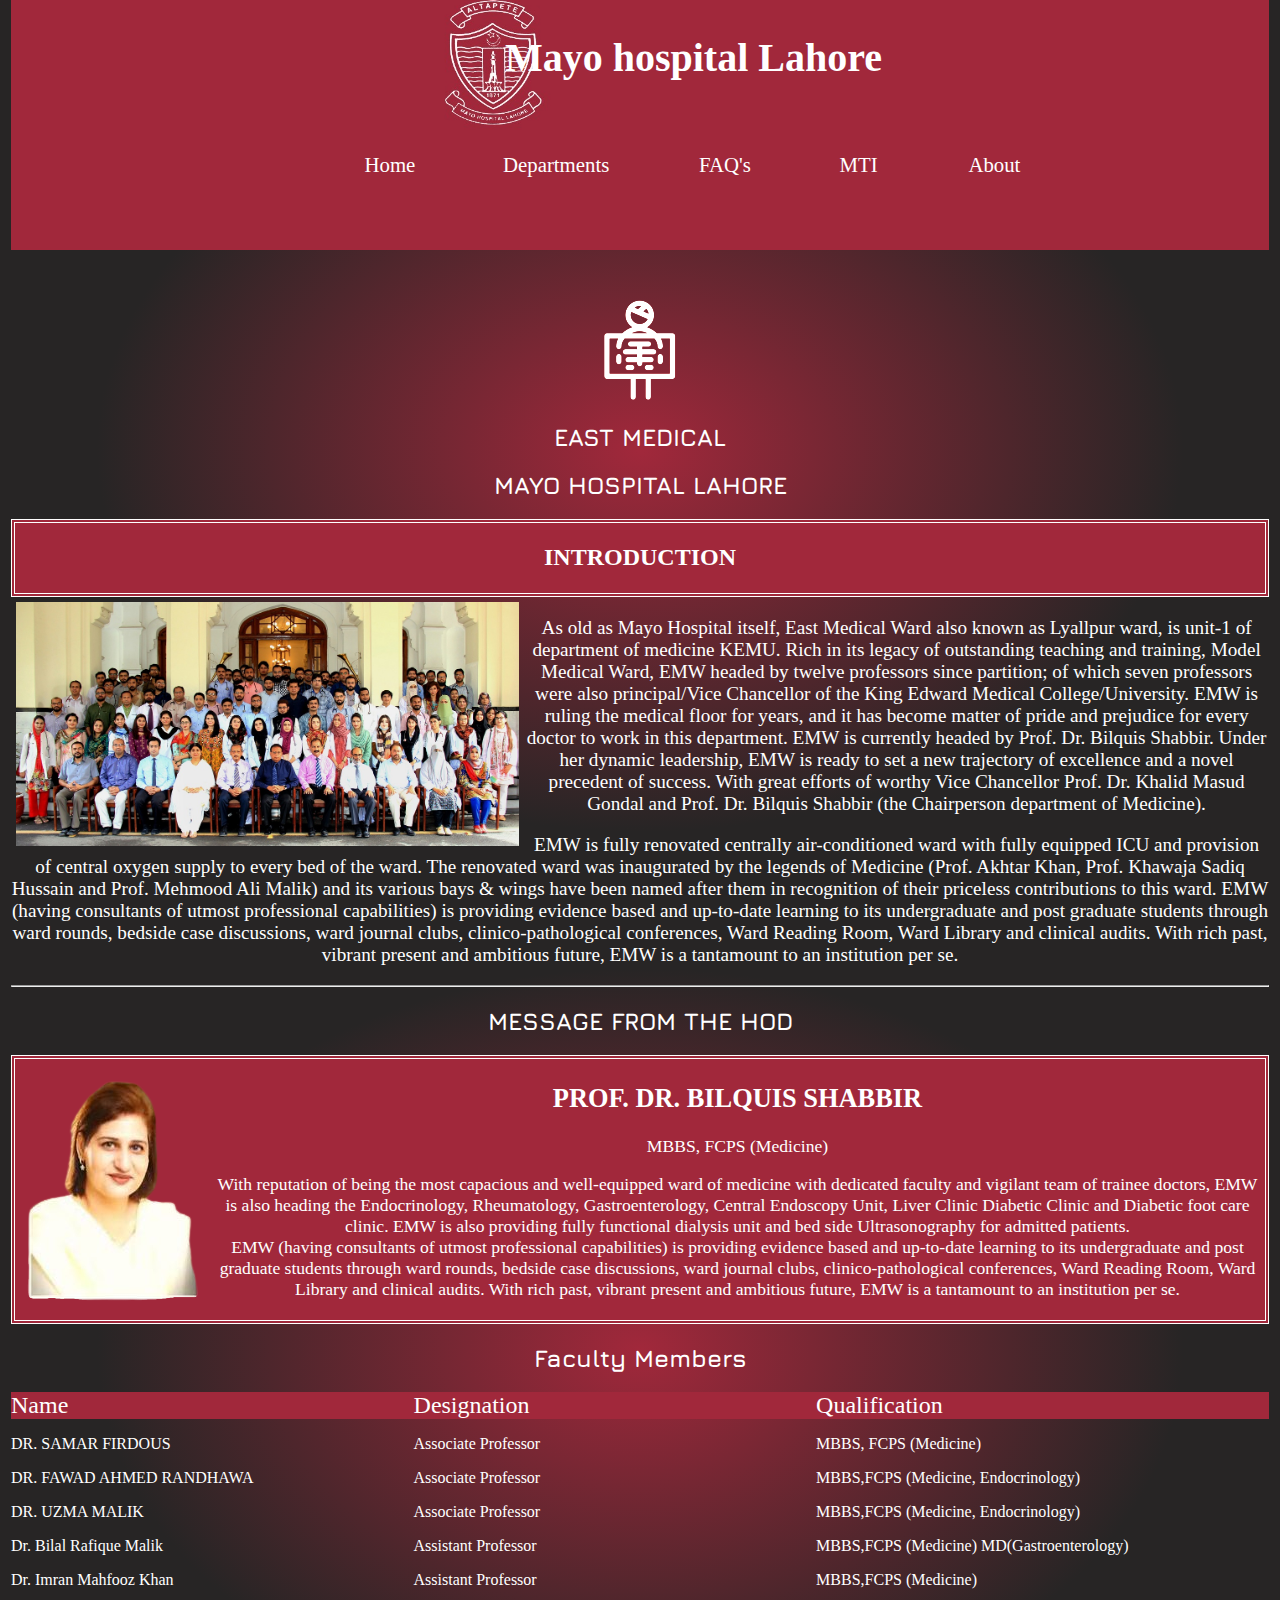
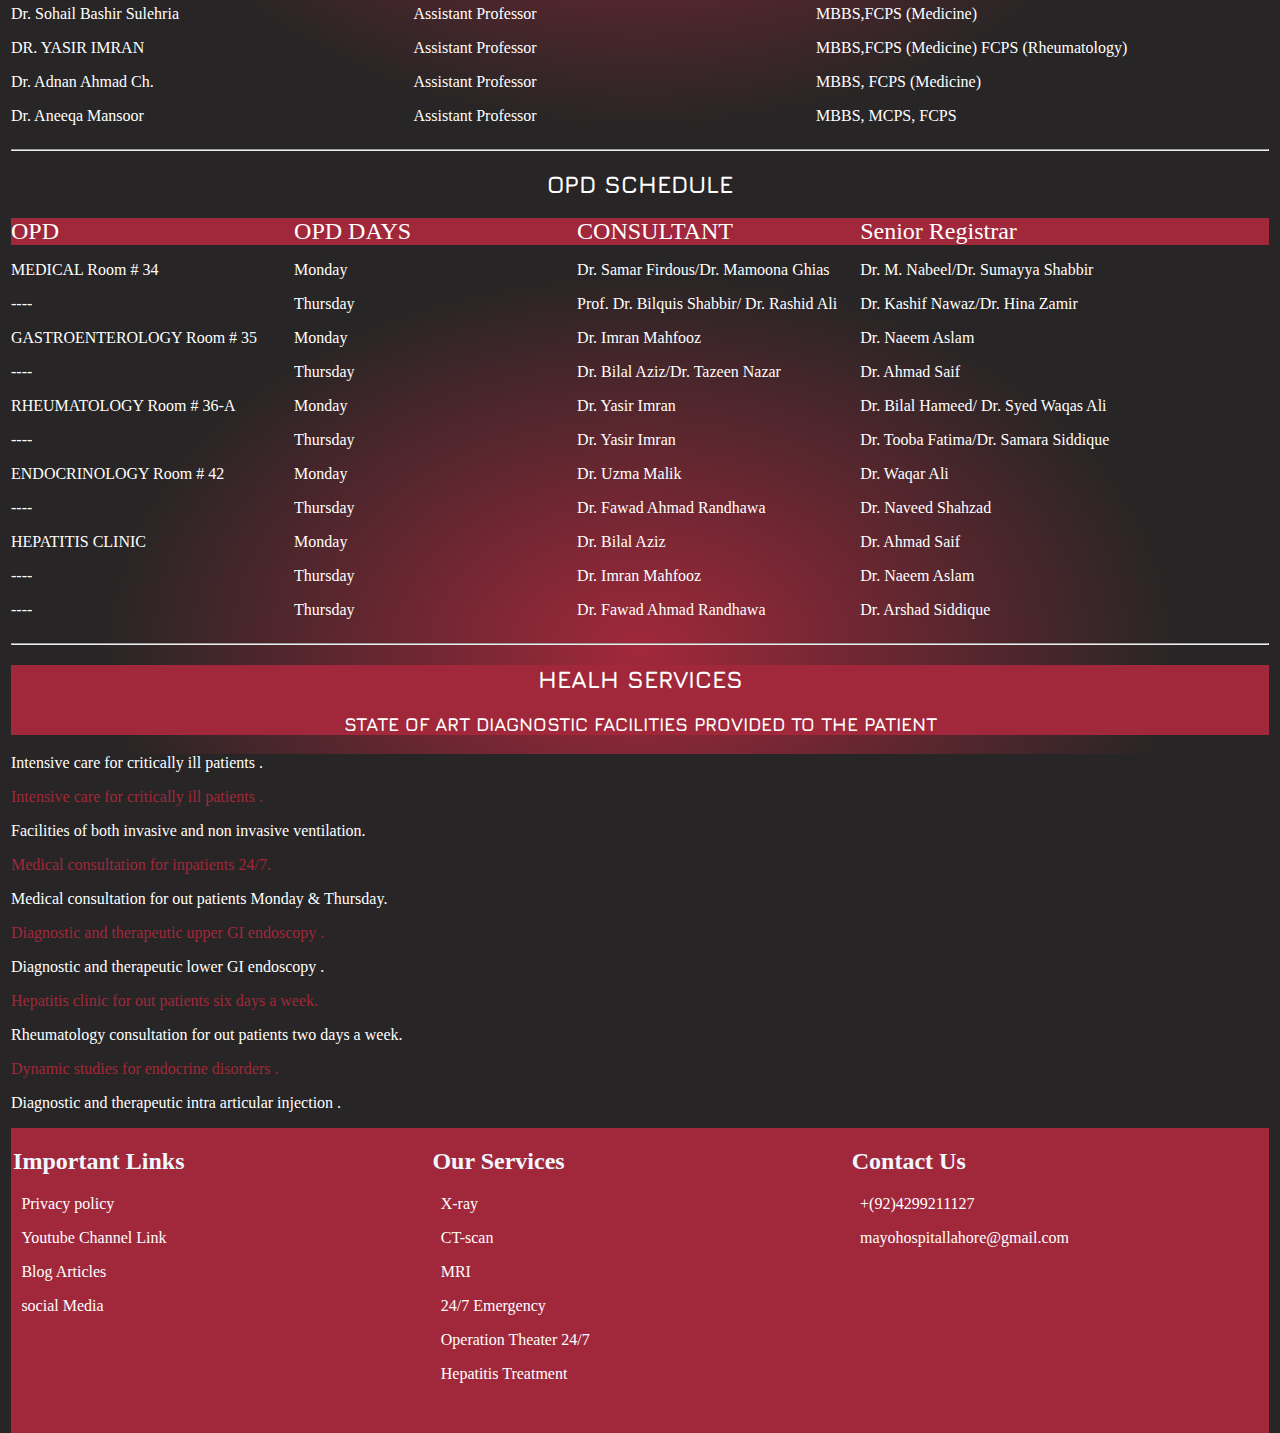
<file: Pages/east.html>
<!DOCTYPE html>
<html lang="en">
<head>
	<meta charset="utf-8">
	<meta name="viewport" content="width=device-width, initial-scale=1">
	<title>
		east medical
	</title>
	<link rel="preconnect" href="https://fonts.googleapis.com"><link rel="preconnect" href="https://fonts.gstatic.com" crossorigin><link href="https://fonts.googleapis.com/css2?family=Jura:wght@300&display=swap" rel="stylesheet">
	<style type="text/css">
		html,body {height: 100%;}
		body {background: radial-gradient(#a1283b,#272525 60%); color: white; padding: 3px;}
		#head {background: #a1283b;color: white;height: 20%;  position: relative; top: -5.5%;}
		#logo {float: left; height:80%; background:#a1283b;margin: 1%; position: relative; top: 1%; left: 32%;}
		h1 {margin-top: 2%; position: relative; top: 30%; font-size: 2.5em; text-align: center;}
		#link {color: aliceblue; background-color: #a1283b; display: grid;  grid-template-columns: 33% 33% 33%; justify-content: space-around; position: relative; }
		a {margin: 2%;}
		a:link {color: white; text-decoration: none;}
		#header {color: white; font-family: 'Jura'; text-align: center;}
		#intro,#mhod {background: #a1283b; padding: 2px; border: 4px double white; text-align: center;}
		#hod {text-align: center; font-family: 'Jura';}
		#dhod {float: left; }
		#mhod {font-size: 1.1em;}
		#container {display: grid; grid-template-columns: 32% 32% 32%;}
		.red {background: #a1283b; color: white; font-size: 1.5em;}
		#med {position: relative; left: 0;}
		#float {float: left; padding: 5px;}
		#big{text-align: center; font-size: 1.2em;}
		#padding {padding: 2px; font-size: 1.2em;}
		#container1 {display: grid; grid-template-columns: 22.5% 22.5% 22.5% 22.5%;}
		.backr {background: #a1283b;}
		#footer {background: #272525;}
		.bbred {color: #a1283b;}
		#nav {text-align: center; background: #272525; position: relative; top: 20%; left: 12%; z-index: 5;}
		ul {list-style: none; background: #a1283b;  color: #a1283b; text-align: center; }
		ul li {float: left; display: block; background: #a1283b;  margin: 2%; text-align: center; padding: 20px; font-size: 1.3em;}
		ul li ul li {display: none; float: none; padding: 10px; font-size: 1em;}
		ul li:hover ul li {display: block; font-size: 1em; }
		ul li {color: white;}
		ul li a{color: white; text-decoration: none;}
		ul li:hover {background: goldenrod;  color: #a1283b;}
		ul li a:hover {color: #a1283b;}
		li:hover {background: 2px double white;}
		ul:hover {background: #a1283b;}
		ul li:active ul li {display: block; font-size: 1em; }

#head {background: #a1283b;color: white;height: 30%; text-align: center;}
#logo {float: left; height:50%; background:#a1283b;margin: 1%; position: relative; top: 1%; left: 32%;}
 
h1 {margin-top: 1.5%; position: relative; top: 20%; left: -2%;}		
	</style>
</head>
<body>
<div id="head">
	<img src="LOGO/logo2.jpg" alt="" id="logo"><h1>Mayo hospital Lahore</h1><div id="nav">
	<ul>
		<li><a href="../main.html">Home</a></li>
		<li>Departments
			<ul>
				<li><a href="east.html">East Medical</a></li>
				<li><a href="west.html">West Medical</a></li>
				<li><a href="south.html">South Medical</a></li>
				<li><a href="eastsur.html">East Surgery</a></li>	
				<li><a href="burnt.html">Burn Unit</a></li>	
				<li><a href="tb.html">TB and Chest</a></li>
				<li><a href="oral.html">Oral and Maxillofacial Surgery</a></li>
				<li><a href="psychiatry.html">Psychiatry and Behavioural sciences</a>
				<li><a href="radiology.html">Radiology</a></li>
				<li><a href="thorasic.html">Thoratic Surgery</a></li>
				<li><a href="anesthesia1.html">Anesthesia Unit</a></li>
			</ul>
		</li>
		<li><a href="Faq.html">FAQ's</a></li>
		<li>MTI
			<ul>
				<li><a href="main.html">Act</a></li>
				<li><a href="Board of Governors.html">Board Of Governers</a></li>
			</ul></li>
		<li><a href="#link">About</a></li>
	</ul></div></div>
	
<div id="header">
	<img src="LOGO/medical.png" alt="" id="med">
	<h2>EAST MEDICAL</h2>
	<h2>MAYO HOSPITAL LAHORE</h2>	
	</div>

<div id="intro">
	<h2>INTRODUCTION</h2></div>
	<img src="LOGO/east-intro.jpg" alt="" width="40%" id="float">
	<p id="big">As old as Mayo Hospital itself, East Medical Ward also known as Lyallpur ward, is unit-1 of department of medicine KEMU. Rich in its legacy of outstanding teaching and training, Model Medical Ward, EMW headed by twelve professors since partition; of which seven professors were also principal/Vice Chancellor of the King Edward Medical College/University. EMW is ruling the medical floor for years, and it has become matter of pride and prejudice for every doctor to work in this department. EMW is currently headed by Prof. Dr. Bilquis Shabbir. Under her dynamic leadership, EMW is ready to set a new trajectory of excellence and a novel precedent of success. With great efforts of worthy Vice Chancellor Prof. Dr. Khalid Masud Gondal and Prof. Dr. Bilquis Shabbir (the Chairperson department of Medicine).</p>
	<p id="big">
	 EMW is fully renovated centrally air-conditioned ward with fully equipped ICU and provision of central oxygen supply to every bed of the ward. The renovated ward was inaugurated by the legends of Medicine (Prof. Akhtar Khan, Prof. Khawaja Sadiq Hussain and Prof. Mehmood Ali Malik) and its various bays & wings have been named after them in recognition of their priceless contributions to this ward.
	EMW (having consultants of utmost professional capabilities) is providing evidence based and up-to-date learning to its undergraduate and post graduate students through ward rounds, bedside case discussions, ward journal clubs, clinico-pathological conferences, Ward Reading Room, Ward Library and clinical audits. With rich past, vibrant present and ambitious future, EMW is a tantamount to an institution per se.<br>
	</p>
	<hr>
	</div>
<h2 id="hod">
	MESSAGE FROM THE HOD
</h2>
<div id="mhod">
	<div id="dhod"><img src="LOGO/east-hod.png"></div>
	<h2>PROF. DR. BILQUIS SHABBIR</h2>
	<p>MBBS, FCPS (Medicine)</p>
	<p id="phod">
	With reputation of being the most capacious and well-equipped ward of medicine with dedicated faculty and vigilant team of trainee doctors, EMW is also heading the Endocrinology, Rheumatology, Gastroenterology, Central Endoscopy Unit, Liver Clinic Diabetic Clinic and Diabetic foot care clinic. EMW is also providing fully functional dialysis unit and bed side Ultrasonography for admitted patients.
	<br>
	EMW (having consultants of utmost professional capabilities) is providing evidence based and up-to-date learning to its undergraduate and post graduate students through ward rounds, bedside case discussions, ward journal clubs, clinico-pathological conferences, Ward Reading Room, Ward Library and clinical audits. With rich past, vibrant present and ambitious future, EMW is a tantamount to an institution per se.
	</p>
</div>
<h2 id="header">Faculty Members</h2>
<div id="container" class="red">
	<div>Name</div>
	<div>Designation</div>
	<div>Qualification</div>
</div>
<div id="container">
	<div>
		<p class="padding">DR. SAMAR FIRDOUS</p>
		<p class="padding">DR. FAWAD AHMED RANDHAWA</p>
		<p class="padding">DR. UZMA MALIK</p>
		<p class="padding">Dr. Bilal Rafique Malik</p>
		<p class="padding">Dr. Imran Mahfooz Khan</p>
		<p class="padding">Dr. Sohail Bashir Sulehria</p>
		<p class="padding">DR. YASIR IMRAN</p>
		<p class="padding">Dr. Adnan Ahmad Ch.</p>
		<p class="padding">Dr. Aneeqa Mansoor</p>
	</div>
	<div>
		<p class="padding">	Associate Professor	</p>
		<p class="padding">	Associate Professor	</p>
		<p class="padding">	Associate Professor	</p>
		<p class="padding">Assistant Professor</p>
		<p class="padding">Assistant Professor</p>
		<p class="padding">Assistant Professor</p>
		<p class="padding">Assistant Professor</p>
		<p class="padding">Assistant Professor</p>
		<p class="padding">Assistant Professor</p>
	</div>
	<div class="padding">
		<p>MBBS, FCPS (Medicine)</p>
		<p>MBBS,FCPS (Medicine, Endocrinology)</p>
		<p>MBBS,FCPS (Medicine, Endocrinology)</p>
		<p>MBBS,FCPS (Medicine) MD(Gastroenterology)</p>
		<p>MBBS,FCPS (Medicine)</p>
		<p>MBBS,FCPS (Medicine)</p>
		<p>MBBS,FCPS (Medicine) FCPS (Rheumatology)</p>
		<p>MBBS, FCPS (Medicine)</p>
		<p>MBBS, MCPS, FCPS</p>
	</div>
</div>
<hr>
<h2 id="header">OPD SCHEDULE</h2>
<div id="container1" class="red">
	<div>OPD</div>
	<div>OPD DAYS</div>
	<div>CONSULTANT</div>
	<div>Senior Registrar</div>
</div>
<div id="container1">
	<div>
		<p>MEDICAL Room # 34</p>
		<p>----</p>
		<p>GASTROENTEROLOGY Room # 35</p>
		<p>----</p>
		<p>RHEUMATOLOGY Room # 36-A</p>
		<p>----</p>
		<p>ENDOCRINOLOGY Room # 42</p>
		<p>----</p>
		<p>HEPATITIS CLINIC</p>
		<p>----</p>
		<p>----</p>
	</div>
	<div>
		<p>	Monday</p>
		<p>	Thursday</p>
		<p>	Monday</p>
		<p>	Thursday</p>
		<p>Monday</p>
		<p>Thursday</p>
		<p>Monday</p>
		<p>Thursday</p>
		<p>Monday</p>
		<p>Thursday</p>
		<p>Thursday</p>
	</div>
	<div>
		<p>Dr. Samar Firdous/Dr. Mamoona Ghias</p>
		<p>Prof. Dr. Bilquis Shabbir/ Dr. Rashid Ali</p>
		<p>	Dr. Imran Mahfooz</p>
		<p>Dr. Bilal Aziz/Dr. Tazeen Nazar</p>
		<p>	Dr. Yasir Imran</p>
		<p>Dr. Yasir Imran</p>
		<p>Dr. Uzma Malik</p>
		<p>Dr. Fawad Ahmad Randhawa</p>
		<p>Dr. Bilal Aziz</p>
		<p>Dr. Imran Mahfooz</p>
		<p>Dr. Fawad Ahmad Randhawa	</p>
	</div>
	<div>
		<p>Dr. M. Nabeel/Dr. Sumayya Shabbir</p>
		<p>Dr. Kashif Nawaz/Dr. Hina Zamir</p>
		<p>Dr. Naeem Aslam</p>
		<p>Dr. Ahmad Saif</p>
		<p>Dr. Bilal Hameed/ Dr. Syed Waqas Ali</p>
		<p>Dr. Tooba Fatima/Dr. Samara Siddique</p>
		<p>Dr. Waqar Ali</p>
		<p>Dr. Naveed Shahzad</p>
		<p>Dr. Ahmad Saif</p>
		<p>Dr. Naeem Aslam</p>
		<p>Dr. Arshad Siddique</p>
	</div>
	</div>
	<hr>
	<div id="header" class="backr">
<h2 id="header">HEALH SERVICES</h2>
<h3 id="header"> STATE OF ART DIAGNOSTIC FACILITIES PROVIDED TO THE PATIENT</h3></div>

	<div id="footer">
		<p>Intensive care for critically ill patients .</p>
		<p class="bbred">Intensive care for critically ill patients .</p>
		<p>Facilities of both invasive and non invasive ventilation.</p>
		<p class="bbred">Medical consultation for inpatients 24/7.</p>
		<p>Medical consultation for out patients Monday & Thursday.</p>
		<p class="bbred">Diagnostic and therapeutic upper GI endoscopy .</p>
		<p>Diagnostic and therapeutic lower GI endoscopy .</p>
		<p class="bbred">Hepatitis clinic for out patients six days a week.</p>
		<p>Rheumatology consultation for out patients two days a week.</p>
		<p class="bbred">Dynamic studies for endocrine disorders .</p>
		<p>Diagnostic and therapeutic intra articular injection .</p>

	</div>

	<div id="link">
		<div id="one">
		<h2>Important Links</h2>
		<p><a href="#" target="blank">Privacy policy</a></p>
		<p><a href="#" target="blank">Youtube Channel Link</a></p>
		<p><a href="#" target="blank">Blog Articles</a></p>
		<p><a href="#" target="blank">social Media</a></p>
		</div>

		<div id="two">
			<h2>Our Services</h2>
			<p><a href="#" target="blank">X-ray</a></p>
			<p><a href="#" target="blank">CT-scan</a></p>
			<p><a href="#" target="blank">MRI</a></p>
			<p><a href="#" target="blank">24/7 Emergency</a></p>
			<p><a href="#" target="blank">Operation Theater 24/7</a></p>
			<p><a href="#" target="blank">Hepatitis Treatment</a></p>
		</div>

		<div id="three">
			<h2>Contact Us</h2>
			<p><a href="tel:+924299211127">+(92)4299211127</a></p>
			
			<p><a href="gmail:mayohospitallahore@gmail.com">mayohospitallahore@gmail.com</a></p>
			<p id="maps">
			<iframe src="https://www.google.com/maps/embed?pb=!1m14!1m8!1m3!1d849.8179309958268!2d74.31456826339357!3d31.57159570936114!3m2!1i1024!2i768!4f13.1!3m3!1m2!1s0x39191b5836f3f113%3A0x2a62621a26352d43!2sMayo%20Hospital!5e0!3m2!1sen!2sus!4v1596873156851!5m2!1sen!2sus" 
             frameborder="0" style="border:0;" allowfullscreen="" aria-hidden="false" tabindex="0"></iframe></p>
		</div>
</body>
</html>
</file>
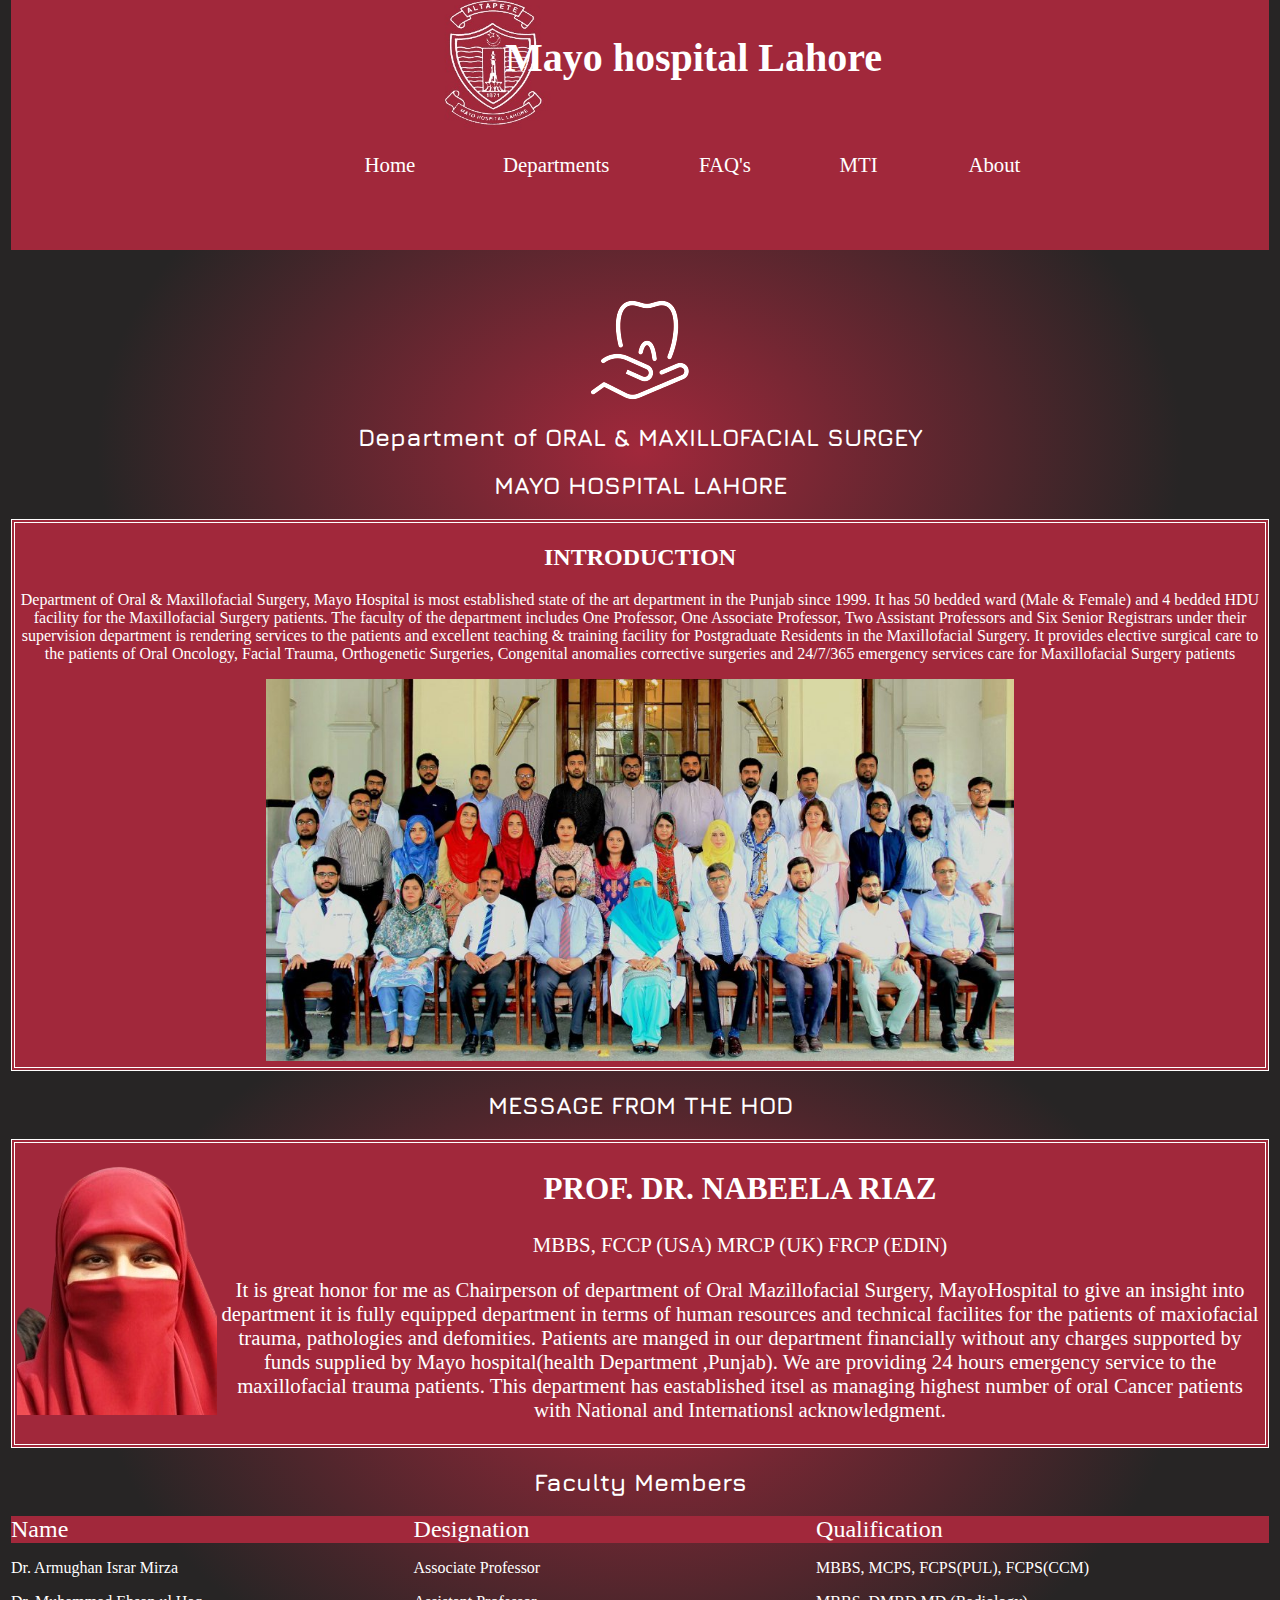
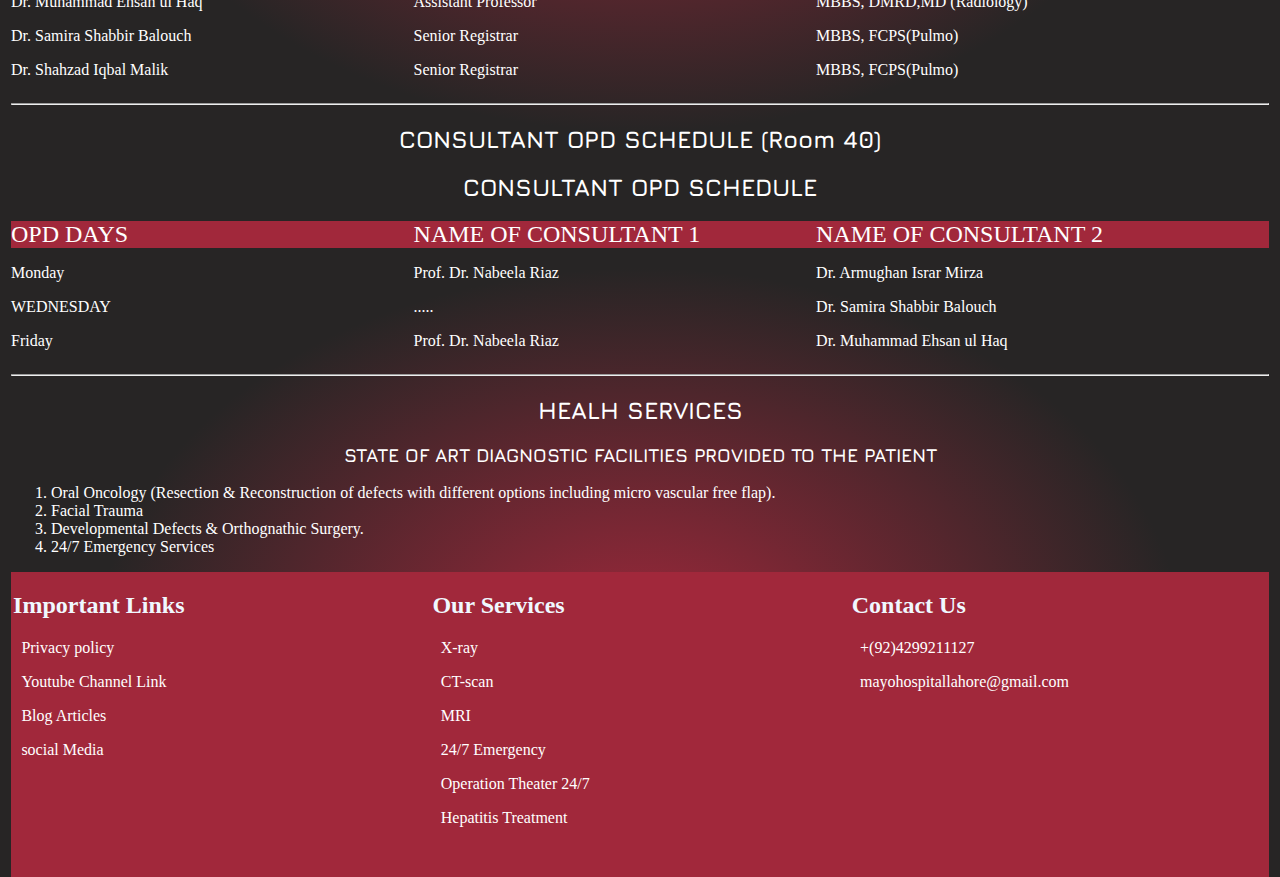
<file: Pages/oral.html>
<!DOCTYPE html>
<html lang="en">
<head>
	<meta charset="utf-8">
	<meta name="viewport" content="width=device-width, initial-scale=1">
	<title>
		Oral-surgery
	</title>
	<link rel="preconnect" href="https://fonts.googleapis.com"><link rel="preconnect" href="https://fonts.gstatic.com" crossorigin><link href="https://fonts.googleapis.com/css2?family=Jura:wght@300&display=swap" rel="stylesheet">
	<style type="text/css">
		html,body {height: 100%;}
		body {background: radial-gradient(#a1283b,#272525 60%); color: white; padding: 3px;}
		#head {background: #a1283b;color: white;height: 20%;  position: relative; top: -5.5%;}
		#logo {float: left; height:80%; background:#a1283b;margin: 1%; position: relative; top: 1%; left: 32%;}
		h1 {margin-top: 2%; position: relative; top: 30%; font-size: 2.5em; text-align: center;}
		#link {color: aliceblue; background-color: #a1283b; display: grid;  grid-template-columns: 33% 33% 33%; justify-content: space-around; position: relative; }
		a {margin: 2%;}
		a:link {color: white; text-decoration: none;}
		#header {color: white; font-family: 'Jura'; text-align: center;}
		#intro,#mhod {background: #a1283b; padding: 2px; border: 4px double white; text-align: center;}
		#hod {text-align: center; font-family: 'Jura';}
		#dhod {float: left; }
		#mhod {font-size: 1.3em;}
		#container {display: grid; grid-template-columns: 32% 32% 32%;}
		.red {background: #a1283b; color: white; font-size: 1.5em;}
		#nav {text-align: center; background: #272525; position: relative; top: 20%; left: 12%; z-index: 5;}
		ul {list-style: none; background: #a1283b;  color: #a1283b; text-align: center; }
		ul li {float: left; display: block; background: #a1283b;  margin: 2%; text-align: center; padding: 20px; font-size: 1.3em;}
		ul li ul li {display: none; float: none; padding: 10px; font-size: 1em;}
		ul li:hover ul li {display: block; font-size: 1em; }
		ul li {color: white;}
		ul li a{color: white; text-decoration: none;}
		ul li:hover {background: goldenrod;  color: #a1283b;}
		ul li a:hover {color: #a1283b;}
		li:hover {background: 2px double white;}
		ul:hover {background: #a1283b;}
		ul li:active ul li {display: block; font-size: 1em; }

#head {background: #a1283b;color: white;height: 30%; text-align: center;}
#logo {float: left; height:50%; background:#a1283b;margin: 1%; position: relative; top: 1%; left: 32%;}
 
h1 {margin-top: 1.5%; position: relative; top: 20%; left: -2%;}		
	</style>
</head>
<body>

<div id="head">
	<img src="LOGO/logo2.jpg" alt="" id="logo"><h1>Mayo hospital Lahore</h1><div id="nav">
	<ul>
		<li><a href="../main.html">Home</a></li>
		<li>Departments
			<ul>
				<li><a href="east.html">East Medical</a></li>
				<li><a href="west.html">West Medical</a></li>
				<li><a href="south.html">South Medical</a></li>
				<li><a href="eastsur.html">East Surgery</a></li>	
				<li><a href="burnt.html">Burn Unit</a></li>	
				<li><a href="tb.html">TB and Chest</a></li>
				<li><a href="oral.html">Oral and Maxillofacial Surgery</a></li>
				<li><a href="psychiatry.html">Psychiatry and Behavioural sciences</a>
				<li><a href="radiology.html">Radiology</a></li>
				<li><a href="thorasic.html">Thoratic Surgery</a></li>
				<li><a href="anesthesia1.html">Anesthesia Unit</a></li>
			</ul>
		</li>
		<li><a href="Faq.html">FAQ's</a></li>
		<li>MTI
			<ul>
				<li><a href="main.html">Act</a></li>
				<li><a href="Board of Governors.html">Board Of Governers</a></li>
			</ul></li>
		<li><a href="#link">About</a></li>
	</ul></div></div>
	
<div id="header">
	<img src="LOGO/dental.png" alt="" id="dent">
	<h2 id="font">Department of ORAL & MAXILLOFACIAL SURGEY</h2>
	<h2>MAYO HOSPITAL LAHORE</h2>
</div>
<div id="intro">
	<h2>INTRODUCTION</h2>
	<p>Department of Oral & Maxillofacial Surgery, Mayo Hospital is most established state of the art department in the Punjab since 1999. It has 50 bedded ward (Male & Female) and 4 bedded HDU facility for the Maxillofacial Surgery patients. The faculty of the department includes One Professor, One Associate Professor, Two Assistant Professors and Six Senior Registrars under their supervision department is rendering services to the patients and excellent teaching & training facility for Postgraduate Residents in the Maxillofacial Surgery. It provides elective surgical care to the patients of Oral Oncology, Facial Trauma, Orthogenetic Surgeries, Congenital anomalies corrective surgeries and 24/7/365 emergency services care for Maxillofacial Surgery patients</p>
	<img src="LOGO/oral-intro.jpg" width="60%">
</div>
<h2 id="hod">
	MESSAGE FROM THE HOD
</h2>
<div id="mhod">
	<div id="dhod"><img src="LOGO/oral-hod.png"></div>
	<h2>PROF. DR. NABEELA RIAZ</h2>
	<p>MBBS, FCCP (USA) MRCP (UK) FRCP (EDIN)</p>
	<p id="phod">
	It is great honor for me as Chairperson of department of Oral Mazillofacial Surgery, MayoHospital to give an insight into department it is fully equipped department in terms of human resources and technical facilites for the patients of maxiofacial trauma, pathologies and defomities. Patients are manged in our department financially without any charges supported by funds supplied by Mayo hospital(health Department ,Punjab).

We are providing 24 hours emergency service to the maxillofacial trauma patients. This department has eastablished itsel as managing highest number of oral Cancer patients with National and Internationsl acknowledgment.
	</p>
</div>

<h2 id="header">Faculty Members</h2>
<div id="container" class="red">
	<div>Name</div>
	<div>Designation</div>
	<div>Qualification</div>
</div>
<div id="container">
	<div>
		<p>Dr. Armughan Israr Mirza</p>
		<p>Dr. Muhammad Ehsan ul Haq</p>
		<p>Dr. Samira Shabbir Balouch</p>
		<p>Dr. Shahzad Iqbal Malik</p>
	</div>
	<div>
		<p>Associate Professor</p>
		<p>Assistant Professor</p>
		<p>Senior Registrar</p>
		<p>Senior Registrar</p>
	</div>
	<div>
		<p>MBBS, MCPS, FCPS(PUL), FCPS(CCM)</p>
		<p>MBBS, DMRD,MD (Radiology)</p>
		<p>MBBS, FCPS(Pulmo)</p>
		<p>MBBS, FCPS(Pulmo)</p>
	</div>
</div>
<hr>

<h2 id="header">CONSULTANT OPD SCHEDULE (Room 40)</h2>
<h2 id="header">CONSULTANT OPD SCHEDULE</h2>
<div class="red" id="container">
	<div>OPD DAYS</div>
	<div>NAME OF CONSULTANT 1</div>
	<div>NAME OF CONSULTANT 2</div>
</div>
<div id="container">
	<div >
		<p>Monday</p>
		<p>WEDNESDAY</p>
		<p>Friday</p>
	</div>
	<div>
		<p>	Prof. Dr. Nabeela Riaz</p>
		<p>.....</p>
		<p> Prof. Dr. Nabeela Riaz	</p>
	</div>
	<div>
		<p>Dr. Armughan Israr Mirza	</p>
		<p>	Dr. Samira Shabbir Balouch</p>
		<p>Dr. Muhammad Ehsan ul Haq</p>
	</div>
</div>
<hr>
<div id="bred">
<h2 id="header">HEALH SERVICES</h2>
<h3 id="header"> STATE OF ART DIAGNOSTIC FACILITIES PROVIDED TO THE PATIENT</h3>
<div>
	<ol>
		<li> Oral Oncology (Resection & Reconstruction of defects with different options including micro vascular free flap).</li>
		<li> Facial Trauma</li>
		<li> Developmental Defects & Orthognathic Surgery.</li>
		<li> 24/7 Emergency Services
</li>	
	</ol>
</div>
<div id="link">
		<div id="one">
		<h2>Important Links</h2>
		<p><a href="#" target="blank">Privacy policy</a></p>
		<p><a href="#" target="blank">Youtube Channel Link</a></p>
		<p><a href="#" target="blank">Blog Articles</a></p>
		<p><a href="#" target="blank">social Media</a></p>
		</div>

		<div id="two">
			<h2>Our Services</h2>
			<p><a href="#" target="blank">X-ray</a></p>
			<p><a href="#" target="blank">CT-scan</a></p>
			<p><a href="#" target="blank">MRI</a></p>
			<p><a href="#" target="blank">24/7 Emergency</a></p>
			<p><a href="#" target="blank">Operation Theater 24/7</a></p>
			<p><a href="#" target="blank">Hepatitis Treatment</a></p>
		</div>

		<div id="three">
			<h2>Contact Us</h2>
			<p><a href="tel:+924299211127">+(92)4299211127</a></p>
			
			<p><a href="gmail:mayohospitallahore@gmail.com">mayohospitallahore@gmail.com</a></p>
			<p id="maps">
			<iframe src="https://www.google.com/maps/embed?pb=!1m14!1m8!1m3!1d849.8179309958268!2d74.31456826339357!3d31.57159570936114!3m2!1i1024!2i768!4f13.1!3m3!1m2!1s0x39191b5836f3f113%3A0x2a62621a26352d43!2sMayo%20Hospital!5e0!3m2!1sen!2sus!4v1596873156851!5m2!1sen!2sus" 
             frameborder="0" style="border:0;" allowfullscreen="" aria-hidden="false" tabindex="0"></iframe></p>
		</div>
</body>
</html>
</file>
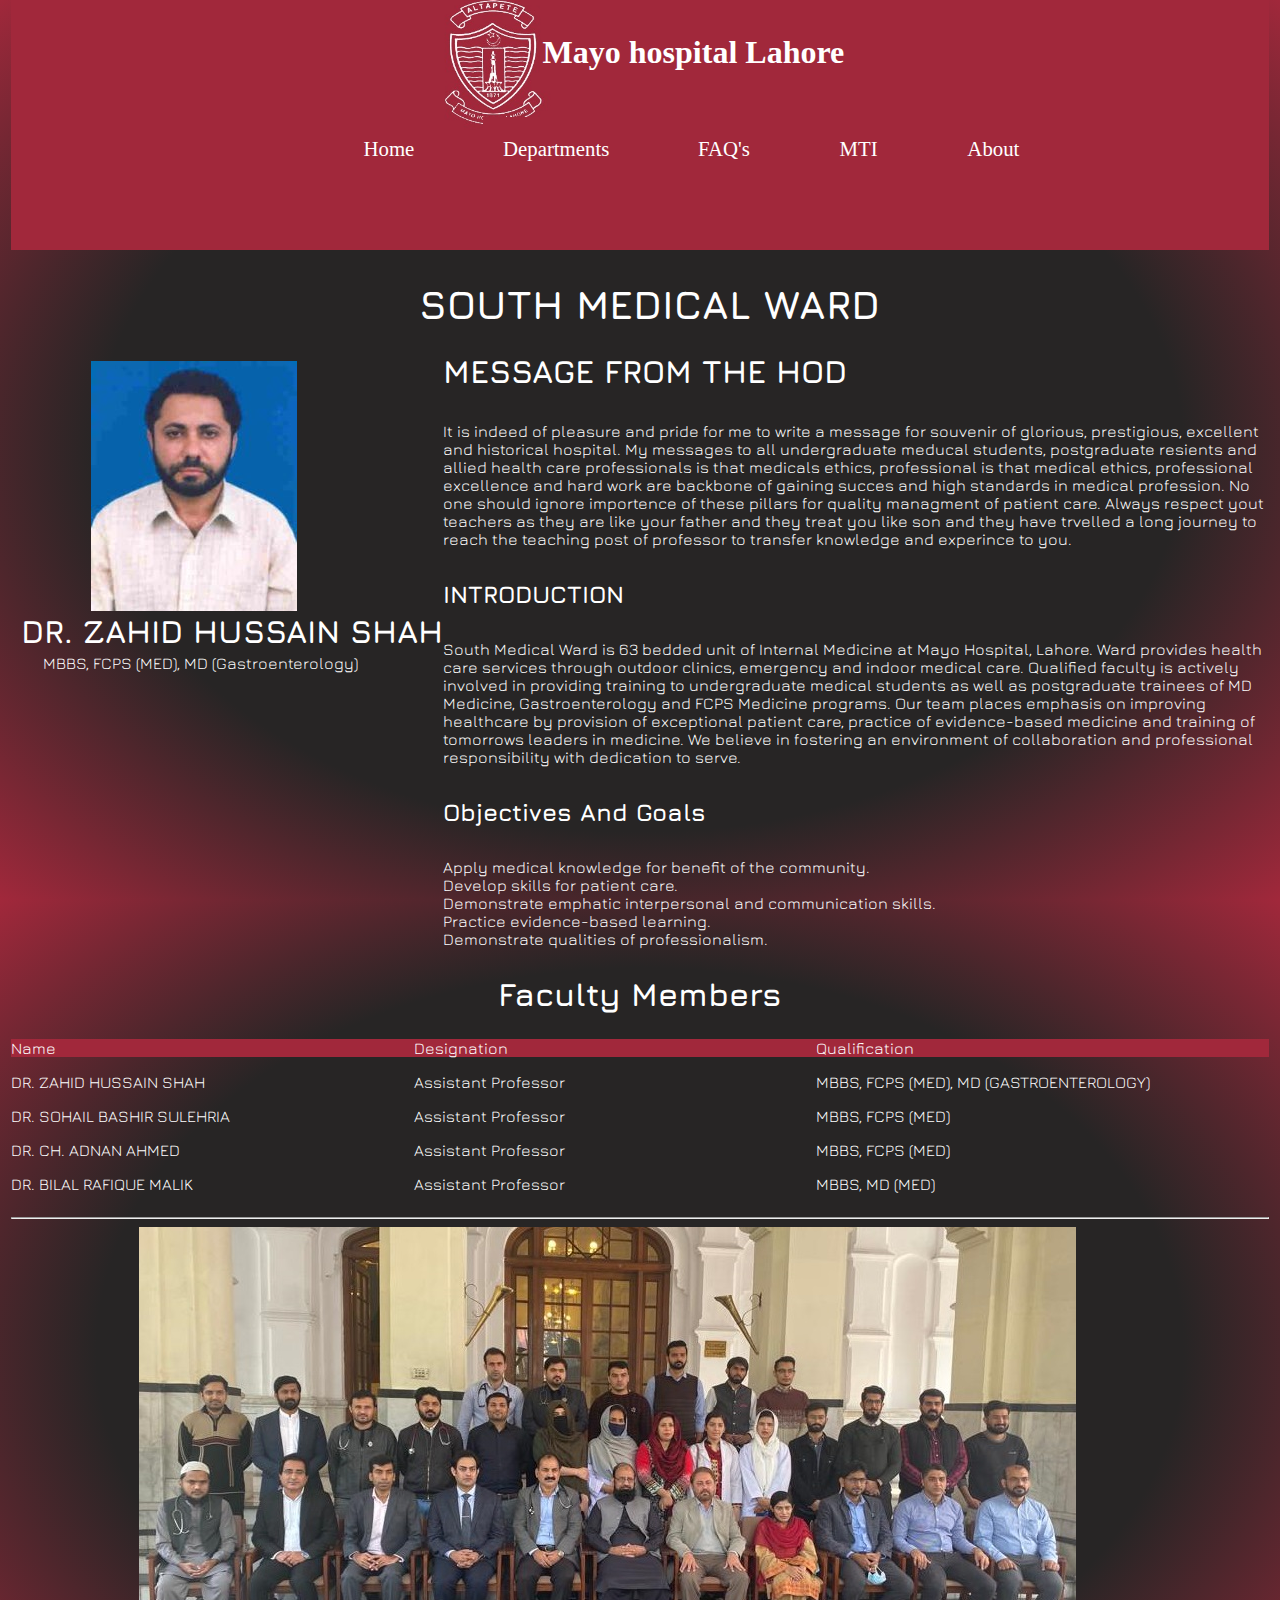
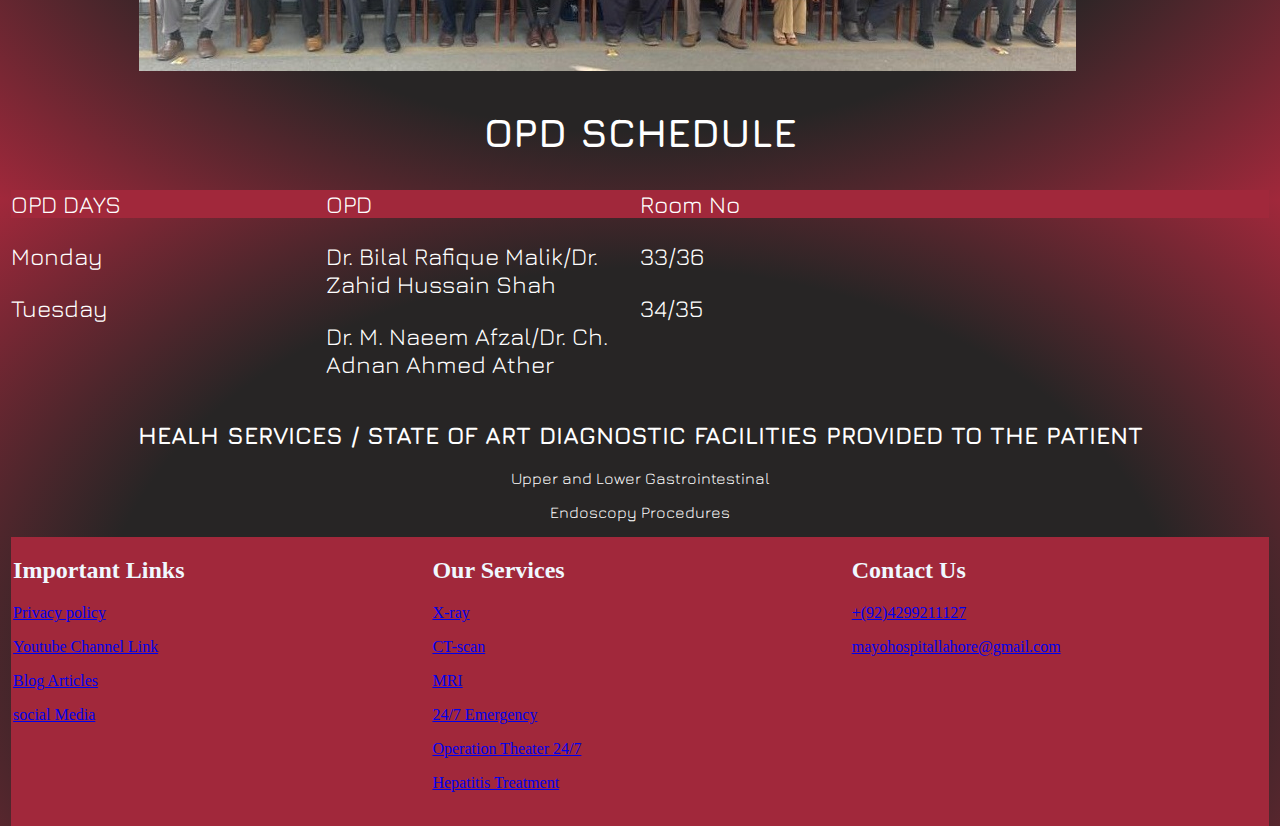
<file: Pages/south.html>
<!DOCTYPE html>
<html lang="en">
<head>
	<meta charset="utf-8">
	<meta name="viewport" content="width=device-width, initial-scale=1">
	<title>Mayo Hospital Lahore</title>
	<link rel="preconnect" href="https://fonts.googleapis.com"><link rel="preconnect" href="https://fonts.gstatic.com" crossorigin><link href="https://fonts.googleapis.com/css2?family=Jura:wght@300&display=swap" rel="stylesheet">
<style type="text/css">
	html,body {height: 100%;}
body {background: radial-gradient(#272525 60%,#a1283b); color: white; padding: 3px;}
#head {background: #a1283b;color: white;height: 20%; text-align: center; position: relative; top: -5.5%;}
#logo {float: left; height:80%; background:#a1283b;margin: 1%; position: relative; top: 1%; left: 32%;}
.txt{padding-top: 1em;}	
.south{padding-left: 6.2em; margin-top: -.5em; margin-left: 4em; font-size: 2.5em; font-family: jura;}
.prof{text-align: left; font-family: jura; padding-left: 5em;} 
#n1{font-weight: bolder; font-size: 2em; margin-left: -2.2em; margin-top:-.05em;} #a1{margin-top: -1.75em; margin-left: -3em;}
.msg{font-family: jura; text-align: left; margin-left: 27em;
margin-top: -22em;} #s1{font-weight: bolder; font-size: 2em;}
#intro{font-size: 1.5em;}
#container{ font-family: jura; display: grid; grid-template-columns: 32% 32% 32%; font-size: 1em;}
#fm{font-weight: bold; font-family: jura; text-align: center; font-size: 2em;}
#container2{font-family: jura; display: grid; grid-template-columns: 26% 26% 26% 26%; padding-right: 2em;
font-size: 1.5em;}
.red{background-color: #a1283b;}
.h2{font-family: jura; text-align: center; font-size: 1.5em;}
.end{font-family: jura; text-align: center;}
.faculty{margin-left: 8em;}
.h2{font-size: 2.5em;}
#link {color: aliceblue; background-color: #a1283b; display: grid;  grid-template-columns: 33% 33% 33%; justify-content: space-around; position: relative; }
#maps {margin: 0;}
#bred {background:#a1283b ; padding: 3px;}
#nav {text-align: center; background: #272525; position: relative; top: 20%; left: 12%; z-index: 5;}
		ul {list-style: none; background: #a1283b;  color: #a1283b; text-align: center; }
		ul li {float: left; display: block; background: #a1283b;  margin: 2%; text-align: center; padding: 20px; font-size: 1.3em;}
		ul li ul li {display: none; float: none; padding: 10px; font-size: 1em;}
		ul li:hover ul li {display: block; font-size: 1em; }
		ul li {color: white;}
		ul li a{color: white; text-decoration: none;}
		ul li:hover {background: goldenrod;  color: #a1283b;}
		ul li a:hover {color: #a1283b;}
		li:hover {background: 2px double white;}
		ul:hover {background: #a1283b;}
		ul li:active ul li {display: block; font-size: 1em; }

#head {background: #a1283b;color: white;height: 30%; text-align: center;}
#logo {float: left; height:50%; background:#a1283b;margin: 1%; position: relative; top: 1%; left: 32%;}
 
h1 {margin-top: 1.5%; position: relative; top: 20%; left: -2%;}	

</style>
</head>
<body>
<div id="head">
	<img src="LOGO/logo2.jpg" alt="" id="logo"><h1>Mayo hospital Lahore</h1><div id="nav">
	<ul>
		<li><a href="../main.html">Home</a></li>
		<li>Departments
			<ul>
				<li><a href="east.html">East Medical</a></li>
				<li><a href="west.html">West Medical</a></li>
				<li><a href="south.html">South Medical</a></li>
				<li><a href="eastsur.html">East Surgery</a></li>	
				<li><a href="burnt.html">Burn Unit</a></li>	
				<li><a href="tb.html">TB and Chest</a></li>
				<li><a href="oral.html">Oral and Maxillofacial Surgery</a></li>
				<li><a href="psychiatry.html">Psychiatry and Behavioural sciences</a>
				<li><a href="radiology.html">Radiology</a></li>
				<li><a href="thorasic.html">Thoratic Surgery</a></li>
				<li><a href="anesthesia1.html">Anesthesia Unit</a></li>
			</ul>
		</li>
		<li><a href="Faq.html">FAQ's</a></li>
		<li>MTI
			<ul>
				<li><a href="main.html">Act</a></li>
				<li><a href="Board of Governors.html">Board Of Governers</a></li>
			</ul></li>
		<li><a href="#link">About</a></li>
	</ul></div></div>
	
<h2 class="south">SOUTH MEDICAL WARD</h2>
<div class="prof">
	<img src="pic3.jpg">
	<h3 id="n1">DR. ZAHID HUSSAIN SHAH</h3>
<p id="a1">MBBS, FCPS (MED), MD (Gastroenterology)</p>
</div>
<div class="msg">
	<h3 id="s1">MESSAGE FROM THE HOD</h3>
	<p>It is indeed of pleasure and pride for me to write a message for souvenir of glorious, prestigious, excellent and historical hospital. My messages to all undergraduate meducal students, postgraduate resients and allied health care professionals is that medicals ethics, professional is that medical ethics, professional excellence and hard work are backbone of gaining succes and high standards in medical profession. No one should ignore importence of these pillars for quality managment of patient care. Always respect yout teachers as they are like your father and they treat you like son and they have trvelled a long journey to reach the teaching post of professor to transfer knowledge and experince to you.</p>
	<h4 id="intro">INTRODUCTION</h4>
	<p>South Medical Ward is 63 bedded unit of Internal Medicine at Mayo Hospital, Lahore. Ward provides health care services through outdoor clinics, emergency and indoor medical care. Qualified faculty is actively involved in providing training to undergraduate medical students as well as postgraduate trainees of MD Medicine, Gastroenterology and FCPS Medicine programs. Our team places emphasis on improving healthcare by provision of exceptional patient care, practice of evidence-based medicine and training of tomorrows leaders in medicine. We believe in fostering an environment of collaboration and professional responsibility with dedication to serve.
	</p>
	<h4 id="intro">Objectives And Goals</h4>
<p>Apply medical knowledge for benefit of the community.
<br>
Develop skills for patient care.
<br>
Demonstrate emphatic interpersonal and communication skills.
<br>
Practice evidence-based learning.
<br>
Demonstrate qualities of professionalism.</p></div>

<h2 id="fm">Faculty Members</h2>
<div id="container" class="red">
	<div>Name</div>
	<div>Designation</div>
	<div>Qualification</div>
</div>
<div id="container">
	<div id="one">
		<p>DR. ZAHID HUSSAIN SHAH</p>
		<p class="rb">DR. SOHAIL BASHIR SULEHRIA</p>
		<p>DR. CH. ADNAN AHMED</p>
		<p class="rb">DR. BILAL RAFIQUE MALIK</p>
	</div>
	<div id="two">
		<p>Assistant Professor</p>
		<p class="rb">Assistant Professor</p>
		<p>Assistant Professor</p>
		<p class="rb">Assistant Professor</p>
	</div>
	<div id="three">
		<p>MBBS, FCPS (MED), MD (GASTROENTEROLOGY)</p>
		<p class="rb">MBBS, FCPS (MED)</p>
		<p>MBBS, FCPS (MED)</p>
	<p class="rb">MBBS, MD (MED)</p>
	</div>
</div>
<hr>
<img src="faculty3.jpg" class="faculty">
<h2 class="h2">OPD SCHEDULE</h2>
<div id="container2" class="red">
	<div>OPD DAYS</div>
	<div>OPD</div>
	<div>Room No</div>
</div>
<div id="container2">
	<div id="one">
		<p>Monday</p>
		<p>Tuesday</p>
	</div>
	<div id="two">
		<p>Dr. Bilal Rafique Malik/Dr. Zahid Hussain Shah</p>
		<p>Dr. M. Naeem Afzal/Dr. Ch. Adnan Ahmed Ather</p>
	</div>
	<div id="three">
		<p>33/36</p>
		<p>34/35</p>
	</div>
</div>
<div class="end">
<h2>HEALH SERVICES / STATE OF ART DIAGNOSTIC FACILITIES PROVIDED TO THE PATIENT</h2>
	<p>Upper and Lower Gastrointestinal</p>
<p>Endoscopy Procedures</p>
</div>
<div id="link">
		<div id="one">
		<h2>Important Links</h2>
		<p><a href="#" target="blank">Privacy policy</a></p>
		<p><a href="#" target="blank">Youtube Channel Link</a></p>
		<p><a href="#" target="blank">Blog Articles</a></p>
		<p><a href="#" target="blank">social Media</a></p>
		</div>

		<div id="two">
			<h2>Our Services</h2>
			<p><a href="#" target="blank">X-ray</a></p>
			<p><a href="#" target="blank">CT-scan</a></p>
			<p><a href="#" target="blank">MRI</a></p>
			<p><a href="#" target="blank">24/7 Emergency</a></p>
			<p><a href="#" target="blank">Operation Theater 24/7</a></p>
			<p><a href="#" target="blank">Hepatitis Treatment</a></p>
		</div>

		<div id="three">
			<h2>Contact Us</h2>
			<p><a href="tel:+924299211127">+(92)4299211127</a></p>
			
			<p><a href="gmail:mayohospitallahore@gmail.com">mayohospitallahore@gmail.com</a></p>
			<p id="maps">
			<iframe src="https://www.google.com/maps/embed?pb=!1m14!1m8!1m3!1d849.8179309958268!2d74.31456826339357!3d31.57159570936114!3m2!1i1024!2i768!4f13.1!3m3!1m2!1s0x39191b5836f3f113%3A0x2a62621a26352d43!2sMayo%20Hospital!5e0!3m2!1sen!2sus!4v1596873156851!5m2!1sen!2sus" 
             frameborder="0" style="border:0;" allowfullscreen="" aria-hidden="false" tabindex="0"></iframe></p>
		</div>




</body>
</html>
</file>
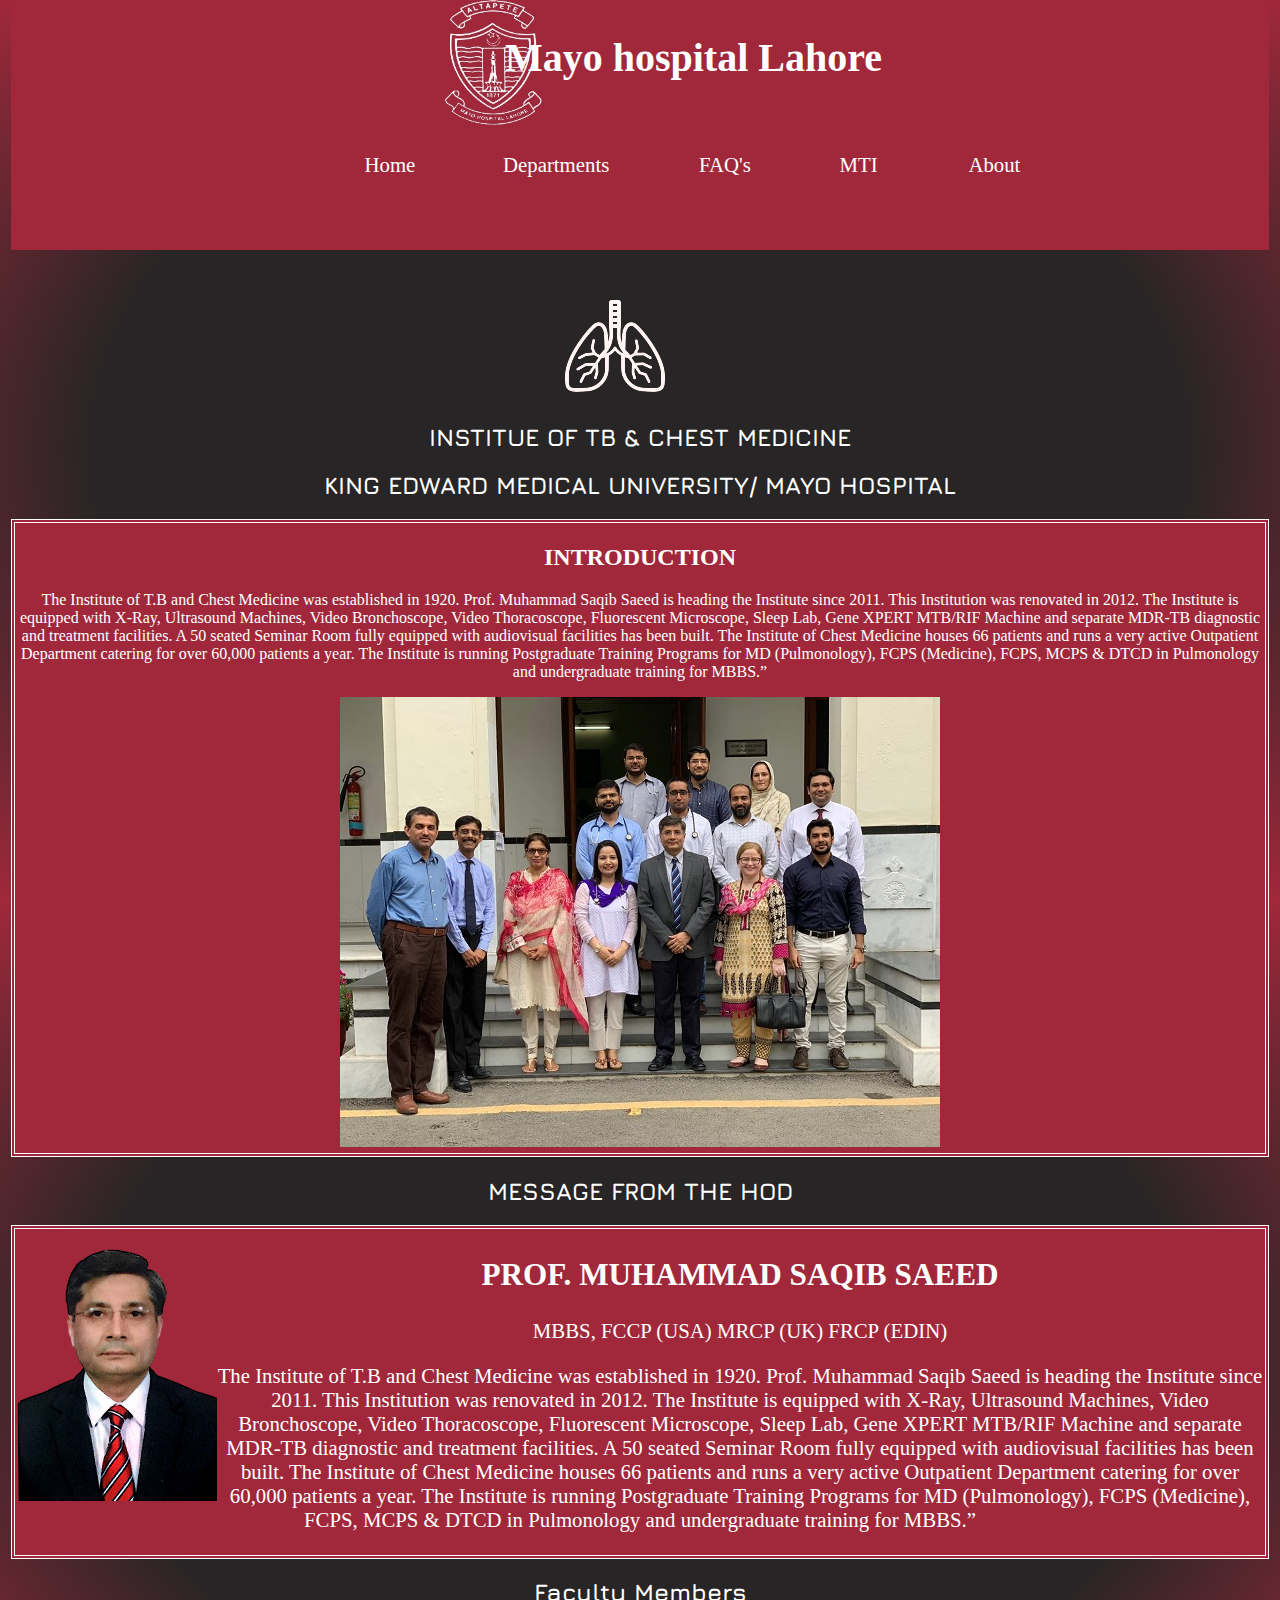
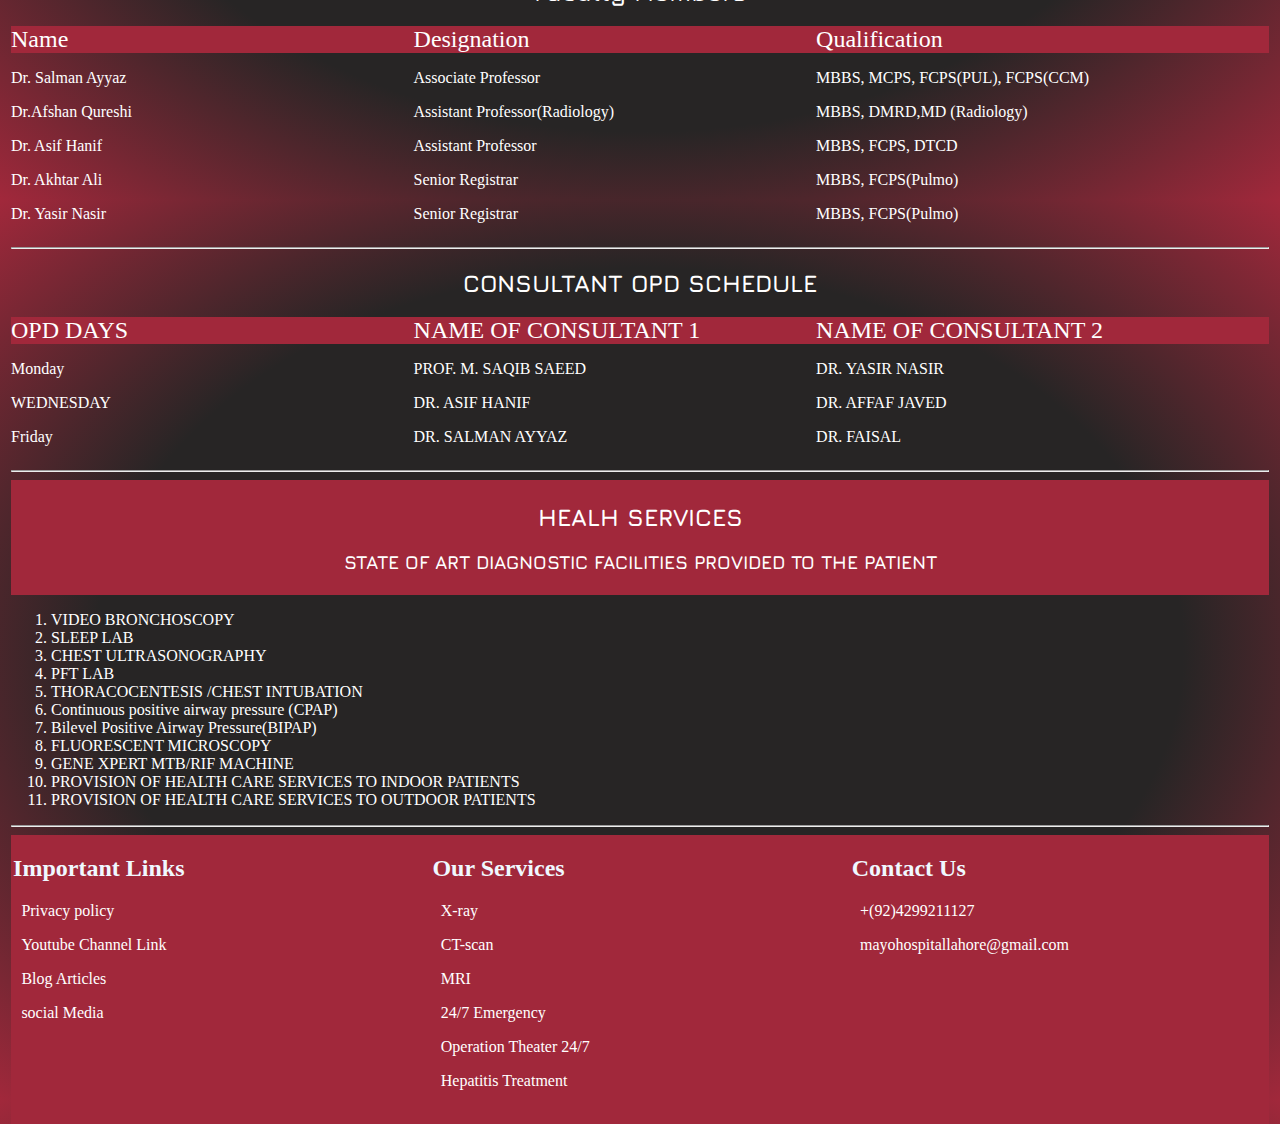
<file: Pages/tb.html>
<!DOCTYPE html>
<html lang="en">
<head>
	<meta charset="utf-8">
	<meta name="viewport" content="width=device-width, initial-scale=1">
	<title>
		TB_MAYO_HOSPITAL
	</title>
	<link rel="preconnect" href="https://fonts.googleapis.com"><link rel="preconnect" href="https://fonts.gstatic.com" crossorigin><link href="https://fonts.googleapis.com/css2?family=Jura:wght@300&display=swap" rel="stylesheet">
	
	<style >
		html,body {height: 100%;}
		body {background: radial-gradient(#272525 60%,#a1283b); color: white; padding: 3px;}
		#head {background: #a1283b;color: white;height: 20%; text-align: center; position: relative; top: -5.5%;}
		#logo {float: left; height:80%; background:#a1283b;margin: 1%; position: relative; top: 1%; left: 32%;}
		h1 {margin-top: 2%; position: relative; top: 30%; font-size: 2.5em;}
		#link {color: aliceblue; background-color: #a1283b; display: grid;  grid-template-columns: 33% 33% 33%; justify-content: space-around; position: relative; }
		a {margin: 2%;}
		a:link {color: white; text-decoration: none;}
		#maps {margin: 0;}
		#header {text-align: center;}
		#header {color: white; font-family: 'Jura';}
		#lungs {position: relative; left: -2%;}
		#intro,#mhod {background: #a1283b; padding: 2px; border: 4px double white; text-align: center;}
		#hod {text-align: center; font-family: 'Jura';}
		#dhod {float: left; }
		#mhod {font-size: 1.3em;}
		#container {display: grid; grid-template-columns: 32% 32% 32%;}
		.red {background: #a1283b; color: white; font-size: 1.5em;}
		#bred {background:#a1283b ; padding: 3px;}
		#nav {text-align: center; background: #272525; position: relative; top: 20%; left: 12%; z-index: 5;}
		ul {list-style: none; background: #a1283b;  color: #a1283b; text-align: center; }
		ul li {float: left; display: block; background: #a1283b;  margin: 2%; text-align: center; padding: 20px; font-size: 1.3em;}
		ul li ul li {display: none; float: none; padding: 10px; font-size: 1em;}
		ul li:hover ul li {display: block; font-size: 1em; }
		ul li {color: white;}
		ul li a{color: white; text-decoration: none;}
		ul li:hover {background: goldenrod;  color: #a1283b;}
		ul li a:hover {color: #a1283b;}
		li:hover {background: 2px double white;}
		ul:hover {background: #a1283b;}
		ul li:active ul li {display: block; font-size: 1em; }

#head {background: #a1283b;color: white;height: 30%; text-align: center;}
#logo {float: left; height:50%; background:#a1283b;margin: 1%; position: relative; top: 1%; left: 32%;}
 
h1 {margin-top: 1.5%; position: relative; top: 20%; left: -2%;}		


	</style>
</head>
<body>
<div id="head">
	<img src="LOGO/logo2.jpg" alt="" id="logo"><h1>Mayo hospital Lahore</h1><div id="nav">
	<ul>
		<li><a href="../main.html">Home</a></li>
		<li>Departments
			<ul>
				<li><a href="east.html">East Medical</a></li>
				<li><a href="west.html">West Medical</a></li>
				<li><a href="south.html">South Medical</a></li>
				<li><a href="eastsur.html">East Surgery</a></li>	
				<li><a href="burnt.html">Burn Unit</a></li>	
				<li><a href="tb.html">TB and Chest</a></li>
				<li><a href="oral.html">Oral and Maxillofacial Surgery</a></li>
				<li><a href="psychiatry.html">Psychiatry and Behavioural sciences</a>
				<li><a href="radiology.html">Radiology</a></li>
				<li><a href="thorasic.html">Thoratic Surgery</a></li>
				<li><a href="anesthesia1.html">Anesthesia Unit</a></li>
			</ul>
		</li>
		<li><a href="Faq.html">FAQ's</a></li>
		<li>MTI
			<ul>
				<li><a href="main.html">Act</a></li>
				<li><a href="Board of Governors.html">Board Of Governers</a></li>
			</ul></li>
		<li><a href="#link">About</a></li>
	</ul></div></div>
	

<div id="header">
	<img src="LOGO/lungs.png" alt="" id="lungs">
	<h2 id="head2">INSTITUE OF <span>TB & CHEST</span> MEDICINE</h2>
	<h2 id="head2">KING EDWARD MEDICAL UNIVERSITY/ MAYO HOSPITAL</h2>
</div>
<div id="intro">
	<h2>INTRODUCTION</h2>
<p>The Institute of T.B and Chest Medicine was established in 1920. Prof. Muhammad Saqib Saeed is heading the Institute since 2011. This Institution was renovated in 2012. The Institute is equipped with X-Ray, Ultrasound Machines, Video Bronchoscope, Video Thoracoscope, Fluorescent Microscope, Sleep Lab, Gene XPERT MTB/RIF Machine and separate MDR-TB diagnostic and treatment facilities. A 50 seated Seminar Room fully equipped with audiovisual facilities has been built. The Institute of Chest Medicine houses 66 patients and runs a very active Outpatient Department catering for over 60,000 patients a year. The Institute is running Postgraduate Training Programs for MD (Pulmonology), FCPS (Medicine), FCPS, MCPS & DTCD in Pulmonology and undergraduate training for MBBS.”</p>
<img src="LOGO/tb-intro.jpg">
</div>

<h2 id="hod">
	MESSAGE FROM THE HOD
</h2>
<div id="mhod">
	<div id="dhod"><img src="LOGO/tb-hod.png"></div>
	<h2>PROF. MUHAMMAD SAQIB SAEED</h2>
	<p>MBBS, FCCP (USA) MRCP (UK) FRCP (EDIN)</p>
	<p id="phod">
	The Institute of T.B and Chest Medicine was established in 1920. Prof. Muhammad Saqib Saeed is heading the Institute since 2011. This Institution was renovated in 2012. The Institute is equipped with X-Ray, Ultrasound Machines, Video Bronchoscope, Video Thoracoscope, Fluorescent Microscope, Sleep Lab, Gene XPERT MTB/RIF Machine and separate MDR-TB diagnostic and treatment facilities. A 50 seated Seminar Room fully equipped with audiovisual facilities has been built. The Institute of Chest Medicine houses 66 patients and runs a very active Outpatient Department catering for over 60,000 patients a year. The Institute is running Postgraduate Training Programs for MD (Pulmonology), FCPS (Medicine), FCPS, MCPS & DTCD in Pulmonology and undergraduate training for MBBS.”</p>
</div>

<h2 id="header">Faculty Members</h2>
<div id="container" class="red">
	<div>Name</div>
	<div>Designation</div>
	<div>Qualification</div>
</div>
<div id="container">
	<div id="one">
		<p>Dr. Salman Ayyaz</p>
		<p class="rb">Dr.Afshan Qureshi</p>
		<p>Dr. Asif Hanif</p>
		<pclass="rb">Dr. Akhtar Ali</p>
		<p>Dr. Yasir Nasir</p>
	</div>
	<div id="two">
		<p>Associate Professor</p>
		<p class="rb">Assistant Professor(Radiology)</p>
		<p>Assistant Professor</p>
		<p class="rb">Senior Registrar</p>
		<p>	Senior Registrar</p>
	</div>
	<div id="three">
		<p>MBBS, MCPS, FCPS(PUL), FCPS(CCM)</p>
		<p class="rb">MBBS, DMRD,MD (Radiology)</p>
		<p>MBBS, FCPS, DTCD</p>
		<p class="rb">	MBBS, FCPS(Pulmo)</p>
		<p>MBBS, FCPS(Pulmo)</p>
	</div>
</div>
</div>

<hr>

<h2 id="header">CONSULTANT OPD SCHEDULE</h2>
<div class="red" id="container">
	<div>OPD DAYS</div>
	<div>NAME OF CONSULTANT 1</div>
	<div>NAME OF CONSULTANT 2</div>
</div>
<div id="container">
	<div >
		<p>Monday</p>
		<p>WEDNESDAY</p>
		<p>Friday</p>
	</div>
	<div>
		<p>PROF. M. SAQIB SAEED</p>
		<p>	DR. ASIF HANIF</p>
		<p>	DR. SALMAN AYYAZ</p>
	</div>
	<div>
		<p>	DR. YASIR NASIR</p>
		<p>	DR. AFFAF JAVED</p>
		<p>DR. FAISAL</p>
	</div>
</div>
<hr>

<div id="bred">
<h2 id="header">HEALH SERVICES</h2>
<h3 id="header"> STATE OF ART DIAGNOSTIC FACILITIES PROVIDED TO THE PATIENT</h3>
</div>
<div id="facility">
	<ol>
	<li>VIDEO BRONCHOSCOPY</li>
	<li>SLEEP LAB</li>
	<li>CHEST ULTRASONOGRAPHY</li>
	<li>PFT LAB</li>
	<li>THORACOCENTESIS /CHEST INTUBATION</li>
	<li>Continuous positive airway pressure (CPAP)</li>
	<li>Bilevel Positive Airway Pressure(BIPAP)</li>
	<li>FLUORESCENT MICROSCOPY</li>
	<li>GENE XPERT MTB/RIF MACHINE</li>
	<li>PROVISION OF HEALTH CARE SERVICES TO INDOOR PATIENTS</li>
	<li>PROVISION OF HEALTH CARE SERVICES TO OUTDOOR PATIENTS</li>
</ol>
</div><hr>


	<div id="link">
		<div id="one">
		<h2>Important Links</h2>
		<p><a href="#" target="blank">Privacy policy</a></p>
		<p><a href="#" target="blank">Youtube Channel Link</a></p>
		<p><a href="#" target="blank">Blog Articles</a></p>
		<p><a href="#" target="blank">social Media</a></p>
		</div>

		<div id="two">
			<h2>Our Services</h2>
			<p><a href="#" target="blank">X-ray</a></p>
			<p><a href="#" target="blank">CT-scan</a></p>
			<p><a href="#" target="blank">MRI</a></p>
			<p><a href="#" target="blank">24/7 Emergency</a></p>
			<p><a href="#" target="blank">Operation Theater 24/7</a></p>
			<p><a href="#" target="blank">Hepatitis Treatment</a></p>
		</div>

		<div id="three">
			<h2>Contact Us</h2>
			<p><a href="tel:+924299211127">+(92)4299211127</a></p>
			
			<p><a href="gmail:mayohospitallahore@gmail.com">mayohospitallahore@gmail.com</a></p>
			<p id="maps">
			<iframe src="https://www.google.com/maps/embed?pb=!1m14!1m8!1m3!1d849.8179309958268!2d74.31456826339357!3d31.57159570936114!3m2!1i1024!2i768!4f13.1!3m3!1m2!1s0x39191b5836f3f113%3A0x2a62621a26352d43!2sMayo%20Hospital!5e0!3m2!1sen!2sus!4v1596873156851!5m2!1sen!2sus" 
             frameborder="0" style="border:0;" allowfullscreen="" aria-hidden="false" tabindex="0"></iframe></p>
		</div>
</body>
</html>
</file>
